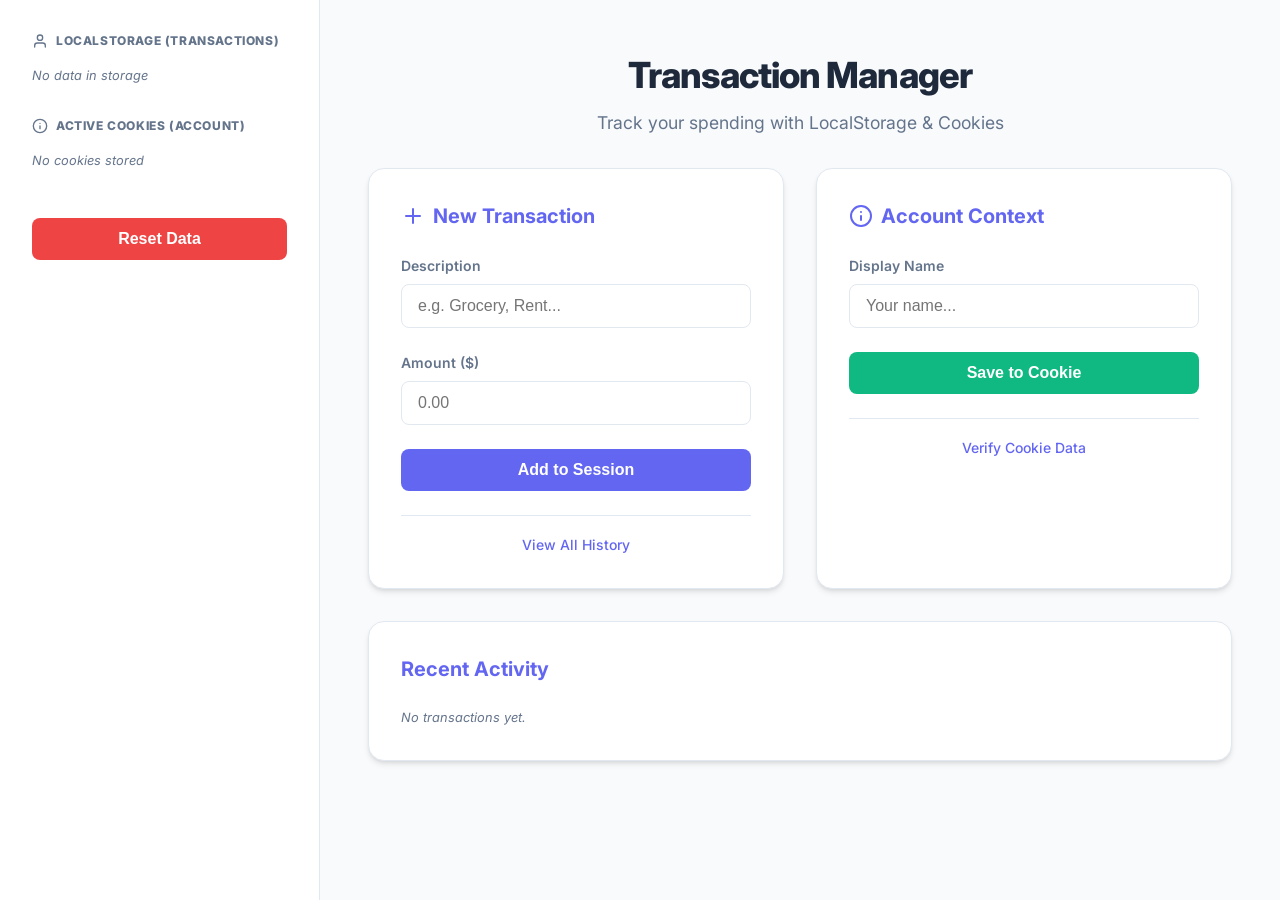
<file: index.html>
<!DOCTYPE html>
<html lang="en">
<head>
    
    <meta charset="UTF-8">
    <meta name="viewport" content="width=device-width, initial-scale=1.0">
    <title>Transaction Manager | Web State</title>
    <link rel="stylesheet" href="style.css">
    <link rel="preconnect" href="https://fonts.googleapis.com">
    <link rel="preconnect" href="https://fonts.gstatic.com" crossorigin>
    <link href="https://fonts.googleapis.com/css2?family=Inter:wght@400;500;600;700;800&display=swap" rel="stylesheet">
    <style>
        .transaction-item {
            display: flex;
            justify-content: space-between;
            align-items: center;
            padding: 0.75rem;
            background: #f8fafc;
            border-radius: 0.5rem;
            margin-bottom: 0.5rem;
            border-left: 4px solid var(--primary);
        }
        .transaction-info {
            display: flex;
            flex-direction: column;
        }
        .transaction-desc {
            font-weight: 600;
            font-size: 0.9rem;
        }
        .transaction-date {
            font-size: 0.75rem;
            color: var(--text-muted);
        }
        .transaction-amount {
            font-weight: 700;
            color: #10b981;
        }
    </style>
</head>
<body>
    <div class="layout">
        <!-- Sidebar State Inspector -->
        <aside class="sidebar">
            <div class="inspector-section">
                <h3 class="inspector-title">
                    <svg width="16" height="16" viewBox="0 0 24 24" fill="none" stroke="currentColor" stroke-width="2" stroke-linecap="round" stroke-linejoin="round"><path d="M20 21v-2a4 4 0 0 0-4-4H8a4 4 0 0 0-4 4v2"></path><circle cx="12" cy="7" r="4"></circle></svg>
                    LocalStorage (Transactions)
                </h3>
                <div id="session-list"></div>
            </div>

            <div class="inspector-section">
                <h3 class="inspector-title">
                    <svg width="16" height="16" viewBox="0 0 24 24" fill="none" stroke="currentColor" stroke-width="2" stroke-linecap="round" stroke-linejoin="round"><circle cx="12" cy="12" r="10"></circle><path d="M12 16v-4"></path><path d="M12 8h.01"></path></svg>
                    Active Cookies (Account)
                </h3>
                <div id="cookie-list"></div>
            </div>

            <button onclick="clearState()" style="background: #ef4444; margin-top: 1rem;">Reset Data</button>
        </aside>

        <!-- Main Dashboard -->
        <main class="main-content">
            <div class="dashboard">
                <header class="header">
                    <h1>Transaction Manager</h1>
                    <p>Track your spending with LocalStorage & Cookies</p>
                </header>

                <div class="grid">
                    <!-- Add Transaction Card -->
                    <section class="card">
                        <h2>
                            <svg width="24" height="24" viewBox="0 0 24 24" fill="none" stroke="currentColor" stroke-width="2" stroke-linecap="round" stroke-linejoin="round"><path d="M12 5v14M5 12h14"></path></svg>
                            New Transaction
                        </h2>
                        <form id="transactionForm">
                            <div class="form-group">
                                <label for="desc">Description</label>
                                <input type="text" id="desc" placeholder="e.g. Grocery, Rent..." required>
                            </div>
                            <div class="form-group">
                                <label for="amount">Amount ($)</label>
                                <input type="text" id="amount" placeholder="0.00" required>
                            </div>
                            <button type="submit">Add to Session</button>
                            <div class="links">
                                <a href="profile.html">View All History</a>
                            </div>
                        </form>
                    </section>

                    <!-- Account Card -->
                    <section class="card">
                        <h2>
                            <svg width="24" height="24" viewBox="0 0 24 24" fill="none" stroke="currentColor" stroke-width="2" stroke-linecap="round" stroke-linejoin="round"><circle cx="12" cy="12" r="10"></circle><path d="M12 16v-4"></path><path d="M12 8h.01"></path></svg>
                            Account Context
                        </h2>
                        <form id="cookieForm">
                            <div class="form-group">
                                <label for="accountName">Display Name</label>
                                <input type="text" id="accountName" placeholder="Your name..." required>
                            </div>
                            <button type="submit" style="background: #10b981;">Save to Cookie</button>
                            <div class="links">
                                <a href="read-cookie.html">Verify Cookie Data</a>
                            </div>
                        </form>
                    </section>
                </div>

                <div class="card" style="margin-top: 2rem;">
                    <h2>Recent Activity</h2>
                    <div id="recent-transactions">
                        <div class="state-empty">No transactions yet.</div>
                    </div>
                </div>
            </div>
        </main>
    </div>

    <script>
        function updateStateInspector() {
            // Update LocalStorage Inspector
            const sessionList = document.getElementById('session-list');
            sessionList.innerHTML = '';
            if (localStorage.length === 0) {
                sessionList.innerHTML = '<div class="state-empty">No data in storage</div>';
            } else {
                for (let i = 0; i < localStorage.length; i++) {
                    const key = localStorage.key(i);
                    const value = localStorage.getItem(key);
                    sessionList.innerHTML += `
                        <div class="state-badge">
                            <span class="state-key">${key}:</span> ${value}
                        </div>
                    `;
                }
            }

            // Update Recent Transactions UI
            const recentDiv = document.getElementById('recent-transactions');
            const transactions = JSON.parse(localStorage.getItem('transactions') || '[]');
            
            if (transactions.length === 0) {
                recentDiv.innerHTML = '<div class="state-empty">No transactions yet.</div>';
            } else {
                recentDiv.innerHTML = transactions.slice(-3).reverse().map(t => `
                    <div class="transaction-item">
                        <div class="transaction-info">
                            <span class="transaction-desc">${t.desc}</span>
                            <span class="transaction-date">${t.date}</span>
                        </div>
                        <span class="transaction-amount">$${parseFloat(t.amount).toFixed(2)}</span>
                    </div>
                `).join('');
            }

            // Update Cookies Inspector
            const cookieList = document.getElementById('cookie-list');
            cookieList.innerHTML = '';
            const cookies = document.cookie.split('; ');
            if (!document.cookie) {
                cookieList.innerHTML = '<div class="state-empty">No cookies stored</div>';
            } else {
                cookies.forEach(c => {
                    const [key, value] = c.split('=');
                    cookieList.innerHTML += `
                        <div class="state-badge">
                            <span class="state-key">${key}:</span> ${decodeURIComponent(value)}
                        </div>
                    `;
                });
            }
        }

        document.getElementById('transactionForm').addEventListener('submit', (e) => {
            e.preventDefault();
            const desc = document.getElementById('desc').value;
            const amount = document.getElementById('amount').value;
            const transactions = JSON.parse(localStorage.getItem('transactions') || '[]');
            
            transactions.push({
                desc,
                amount,
                date: new Date().toLocaleString()
            });
            
            localStorage.setItem('transactions', JSON.stringify(transactions));
            localStorage.setItem('last_transaction_desc', desc);
            
            e.target.reset();
            updateStateInspector();
        });

        document.getElementById('cookieForm').addEventListener('submit', (e) => {
            e.preventDefault();
            const name = document.getElementById('accountName').value;
            document.cookie = `account_name=${encodeURIComponent(name)}; path=/; max-age=3600`;
            updateStateInspector();
        });

        function clearState() {
            localStorage.clear();
            const cookies = document.cookie.split(";");
            for (let i = 0; i < cookies.length; i++) {
                const cookie = cookies[i];
                const eqPos = cookie.indexOf("=");
                const name = eqPos > -1 ? cookie.substr(0, eqPos) : cookie;
                document.cookie = name + "=;expires=Thu, 01 Jan 1970 00:00:00 GMT;path=/";
            }
            updateStateInspector();
        }

        // Initialize
        updateStateInspector();
    </script>
</body>
</html>
</file>
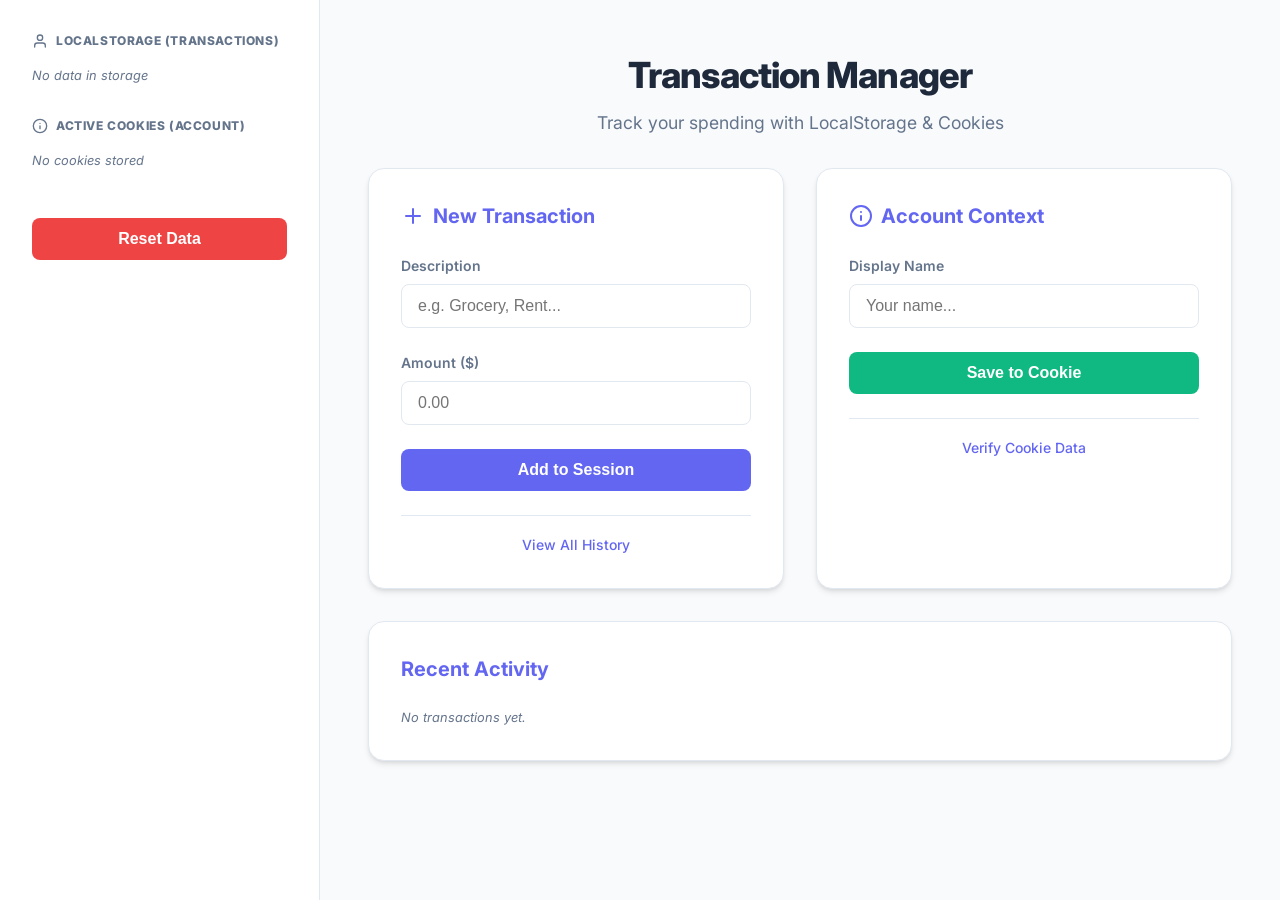
<file: login.html>
<!DOCTYPE html>
<html lang="en">
<head>
    <meta charset="UTF-8">
    <title>Session Created</title>
    <link rel="stylesheet" href="style.css">
    <link href="https://fonts.googleapis.com/css2?family=Inter:wght@400;600;700&display=swap" rel="stylesheet">
</head>
    
<body>
    <div class="result-container">
        <div class="result-icon">✓</div>
        <h1>Session Initialized</h1>
        <div class="result-data" id="output">
            
        </div>
        <div class="links">
            <a href="profile.html">View Profile Dashboard</a> | <a href="index.html">Back Home</a>
        </div>
    </div>

    <script>
        
        const urlParams = new URLSearchParams(window.location.search);
        const username = urlParams.get('username');

        if (username) {
            
            localStorage.setItem('user', username);
            localStorage.setItem('lastAction', 'Logged in successfully at ' + new Date().toLocaleTimeString());
            
            
            document.cookie = `username=${username}; max-age=3600; path=/`;

            document.getElementById('output').innerHTML = `
                <div class="result-item"><span class="result-label">User:</span> <span class="result-value">${username}</span></div>
                <div class="result-item"><span class="result-label">Method:</span> <span class="result-value">LocalStorage (Session)</span></div>
            `;
        } else {
            window.location.href = 'index.html';
        }
    </script>
</body>
</html>
</file>
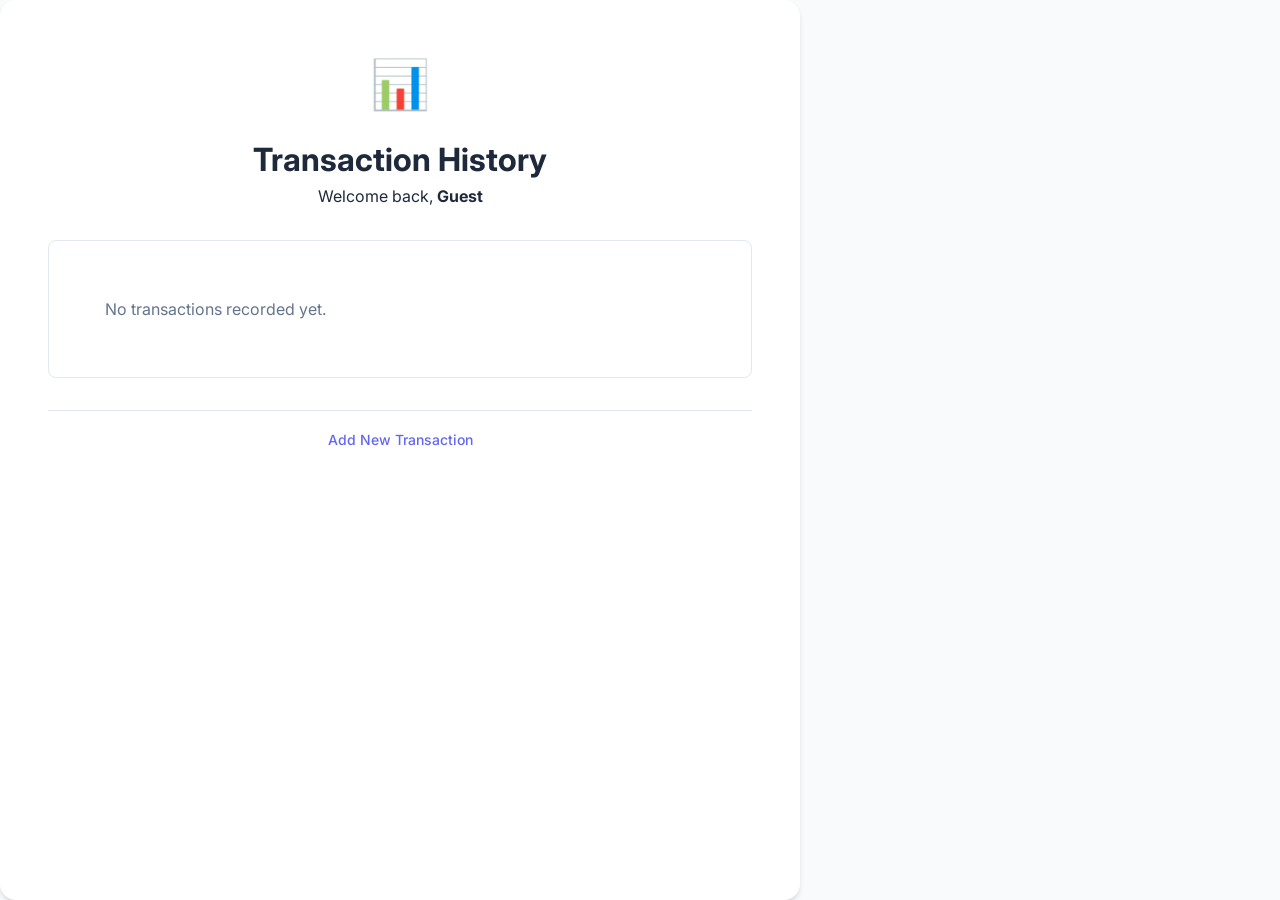
<file: profile.html>
<!DOCTYPE html>
<html lang="en">
<head>
    
    <meta charset="UTF-8">
    <title>Transaction History</title>
    <link rel="stylesheet" href="style.css">
    <link href="https://fonts.googleapis.com/css2?family=Inter:wght@400;600;700&display=swap" rel="stylesheet">
    <style>
        .transaction-table {
            width: 100%;
            border-collapse: collapse;
            margin-top: 1rem;
            text-align: left;
        }
        .transaction-table th {
            padding: 1rem;
            border-bottom: 2px solid var(--border);
            color: var(--text-muted);
            font-size: 0.8rem;
            text-transform: uppercase;
        }
        .transaction-table td {
            padding: 1rem;
            border-bottom: 1px solid var(--border);
        }
        .amount-cell {
            font-weight: 700;
            color: #10b981;
        }
    </style>
</head>
<body>
    <div class="result-container" id="main-content" style="max-width: 800px;">
        
    </div>

    <script>
        // Read cookie
        const getCookie = (name) => {
            const value = `; ${document.cookie}`;
            const parts = value.split(`; ${name}=`);
            if (parts.length === 2) return decodeURIComponent(parts.pop().split(';').shift());
            return "Guest";
        };
        
        const accountName = getCookie('account_name');
        const transactions = JSON.parse(localStorage.getItem('transactions') || '[]');
        const container = document.getElementById('main-content');

        let transactionsHTML = '';
        if (transactions.length === 0) {
            transactionsHTML = '<p style="padding: 2rem; color: var(--text-muted);">No transactions recorded yet.</p>';
        } else {
            transactionsHTML = `
                <table class="transaction-table">
                    <thead>
                        <tr>
                            <th>Date</th>
                            <th>Description</th>
                            <th>Amount</th>
                        </tr>
                    </thead>
                    <tbody>
                        ${transactions.reverse().map(t => `
                            <tr>
                                <td style="font-size: 0.85rem; color: var(--text-muted);">${t.date}</td>
                                <td style="font-weight: 600;">${t.desc}</td>
                                <td class="amount-cell">$${parseFloat(t.amount).toFixed(2)}</td>
                            </tr>
                        `).join('')}
                    </tbody>
                </table>
            `;
        }

        container.innerHTML = `
            <div class="result-icon">📊</div>
            <h1>Transaction History</h1>
            <p>Welcome back, <strong>${accountName}</strong></p>
            
            <div class="result-data" style="background: white; border: 1px solid var(--border);">
                ${transactionsHTML}
            </div>

            <div class="links"><a href="index.html">Add New Transaction</a></div>
        `;
    </script>
</body>
</html>
</file>
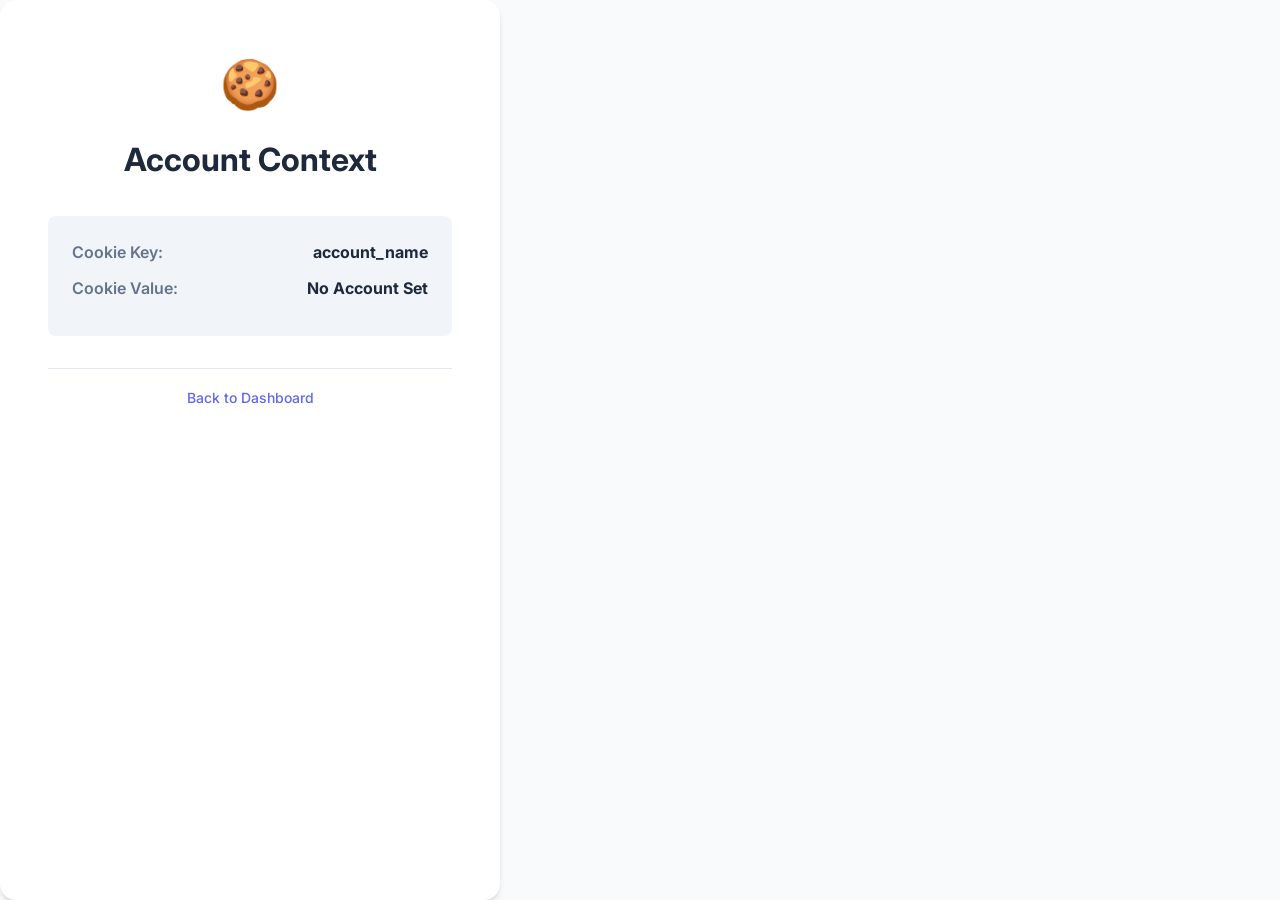
<file: read-cookie.html>
<!DOCTYPE html>
<html lang="en">
<head>
    
    <meta charset="UTF-8">
    <title>Read Cookie | Transaction Manager</title>
    <link rel="stylesheet" href="style.css">
    <link href="https://fonts.googleapis.com/css2?family=Inter:wght@400;600;700&display=swap" rel="stylesheet">
</head>
<body>
    <div class="result-container">
        <div class="result-icon">🍪</div>
        <h1>Account Context</h1>
        <div class="result-data" id="output"></div>
        <div class="links"><a href="index.html">Back to Dashboard</a></div>
    </div>

    <script>
        const getCookie = (name) => {
            const value = `; ${document.cookie}`;
            const parts = value.split(`; ${name}=`);
            if (parts.length === 2) return decodeURIComponent(parts.pop().split(';').shift());
            return "No Account Set";
        };

        const accountName = getCookie('account_name');
        document.getElementById('output').innerHTML = `
            <div class="result-item"><span class="result-label">Cookie Key:</span> <span class="result-value">account_name</span></div>
            <div class="result-item"><span class="result-label">Cookie Value:</span> <span class="result-value">${accountName}</span></div>
        `;
    </script>
</body>
</html>
</file>
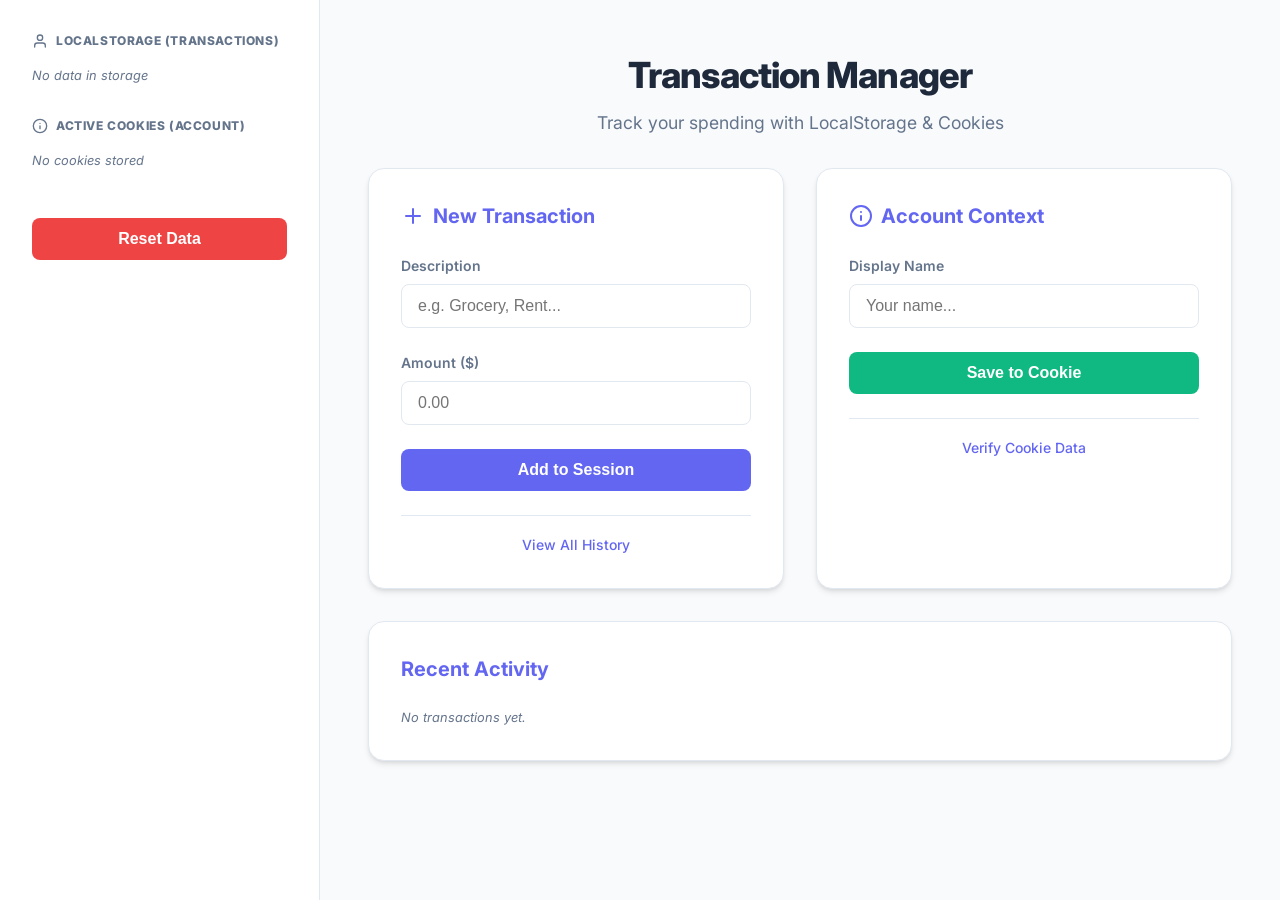
<file: set-cookie.html>
<!DOCTYPE html>
<html lang="en">
<head>
    <meta charset="UTF-8">
    <title>Account Saved</title>
    <link rel="stylesheet" href="style.css">
    <link href="https://fonts.googleapis.com/css2?family=Inter:wght@400;600;700&display=swap" rel="stylesheet">
</head>
    
<body>
    <div class="result-container">
        <div class="result-icon">👤</div>
        <h1>Account Saved</h1>
        <p>Your display name has been stored in a cookie.</p>
        <div class="result-data" id="output"></div>
        <div class="links">
            <a href="read-cookie.html">Verify Cookie</a> | <a href="index.html">Home</a>
        </div>
    </div>

    <script>
        const urlParams = new URLSearchParams(window.location.search);
        const name = urlParams.get('accountName') || urlParams.get('username');

        if (name) {
            // Set cookie valid for 1 hour
            document.cookie = `account_name=${encodeURIComponent(name)}; max-age=3600; path=/`;

            document.getElementById('output').innerHTML = `
                <div class="result-item"><span class="result-label">Status:</span> <span class="result-value">Success</span></div>
                <div class="result-item"><span class="result-label">Stored Name:</span> <span class="result-value">${name}</span></div>
            `;
        } else {
            window.location.href = 'index.html';
        }
    </script>
</body>
</html>
</file>
<file: style.css>
:root {
    --primary: #6366f1;
    --primary-hover: #4f46e5;
    --bg: #f8fafc;
    --card-bg: #ffffff;
    --text-main: #1e293b;
    --text-muted: #64748b;
    --border: #e2e8f0;
    --shadow: 0 4px 6px -1px rgb(0 0 0 / 0.1), 0 2px 4px -2px rgb(0 0 0 / 0.1);
}
 
* {
    margin: 0;
    padding: 0;
    box-sizing: border-box;
}

body {
    font-family: 'Inter', system-ui, -apple-system, sans-serif;
    background-color: var(--bg);
    color: var(--text-main);
    line-height: 1.5;
    display: flex;
    min-height: 100vh;
}

.layout {
    display: flex;
    width: 100%;
}

.sidebar {
    width: 320px;
    background: white;
    border-right: 1px solid var(--border);
    padding: 2rem;
    height: 100vh;
    position: sticky;
    top: 0;
    overflow-y: auto;
}

.main-content {
    flex: 1;
    padding: 3rem;
    display: flex;
    flex-direction: column;
    align-items: center;
}

.inspector-section {
    margin-bottom: 2rem;
}

.inspector-title {
    font-size: 0.75rem;
    font-weight: 800;
    text-transform: uppercase;
    color: var(--text-muted);
    letter-spacing: 0.05em;
    margin-bottom: 1rem;
    display: flex;
    align-items: center;
    gap: 0.5rem;
}

.state-badge {
    background: #f1f5f9;
    padding: 0.75rem;
    border-radius: 0.5rem;
    font-family: monospace;
    font-size: 0.8rem;
    margin-bottom: 0.5rem;
    word-break: break-all;
    border: 1px solid var(--border);
}

.state-key {
    color: var(--primary);
    font-weight: 700;
}

.state-empty {
    font-style: italic;
    color: var(--text-muted);
    font-size: 0.8rem;
}

.dashboard {
    max-width: 900px;
    width: 100%;
}


.header {
    text-align: center;
    margin-bottom: 2rem;
}

.header h1 {
    font-size: 2.25rem;
    font-weight: 800;
    color: var(--text-main);
    letter-spacing: -0.025em;
    margin-bottom: 0.5rem;
}

.header p {
    color: var(--text-muted);
    font-size: 1.1rem;
}

.grid {
    display: grid;
    grid-template-columns: repeat(auto-fit, minmax(350px, 1fr));
    gap: 2rem;
}

.card {
    background: var(--card-bg);
    padding: 2rem;
    border-radius: 1rem;
    box-shadow: var(--shadow);
    border: 1px solid var(--border);
    transition: transform 0.2s ease, box-shadow 0.2s ease;
}

.card:hover {
    transform: translateY(-4px);
    box-shadow: 0 10px 15px -3px rgb(0 0 0 / 0.1);
}

.card h2 {
    font-size: 1.25rem;
    font-weight: 700;
    margin-bottom: 1.5rem;
    color: var(--primary);
    display: flex;
    align-items: center;
    gap: 0.5rem;
}

.form-group {
    margin-bottom: 1.5rem;
}

label {
    display: block;
    font-size: 0.875rem;
    font-weight: 600;
    color: var(--text-muted);
    margin-bottom: 0.5rem;
}

input[type="text"] {
    width: 100%;
    padding: 0.75rem 1rem;
    border: 1px solid var(--border);
    border-radius: 0.5rem;
    font-size: 1rem;
    outline: none;
    transition: border-color 0.2s;
}

input[type="text"]:focus {
    border-color: var(--primary);
}

button, input[type="submit"] {
    width: 100%;
    background-color: var(--primary);
    color: white;
    padding: 0.75rem 1.5rem;
    border: none;
    border-radius: 0.5rem;
    font-weight: 600;
    font-size: 1rem;
    cursor: pointer;
    transition: background-color 0.2s;
}

button:hover, input[type="submit"]:hover {
    background-color: var(--primary-hover);
}

.links {
    margin-top: 1.5rem;
    padding-top: 1rem;
    border-top: 1px solid var(--border);
    text-align: center;
}

.links a {
    color: var(--primary);
    text-decoration: none;
    font-size: 0.875rem;
    font-weight: 500;
    transition: color 0.2s;
}

.links a:hover {
    color: var(--primary-hover);
    text-decoration: underline;
}

.result-container {
    text-align: center;
    background: white;
    padding: 3rem;
    border-radius: 1rem;
    box-shadow: var(--shadow);
    max-width: 500px;
    width: 100%;
}

.result-icon {
    font-size: 3rem;
    color: #10b981;
    margin-bottom: 1rem;
}

.result-data {
    margin: 2rem 0;
    text-align: left;
    background: #f1f5f9;
    padding: 1.5rem;
    border-radius: 0.5rem;
}

.result-item {
    margin-bottom: 0.75rem;
    display: flex;
    justify-content: space-between;
}

.result-label {
    font-weight: 600;
    color: var(--text-muted);
}

.result-value {
    font-weight: 700;
    color: var(--text-main);
}

@media (max-width: 640px) {
    .grid {
        grid-template-columns: 1fr;
    }
}
</file>
